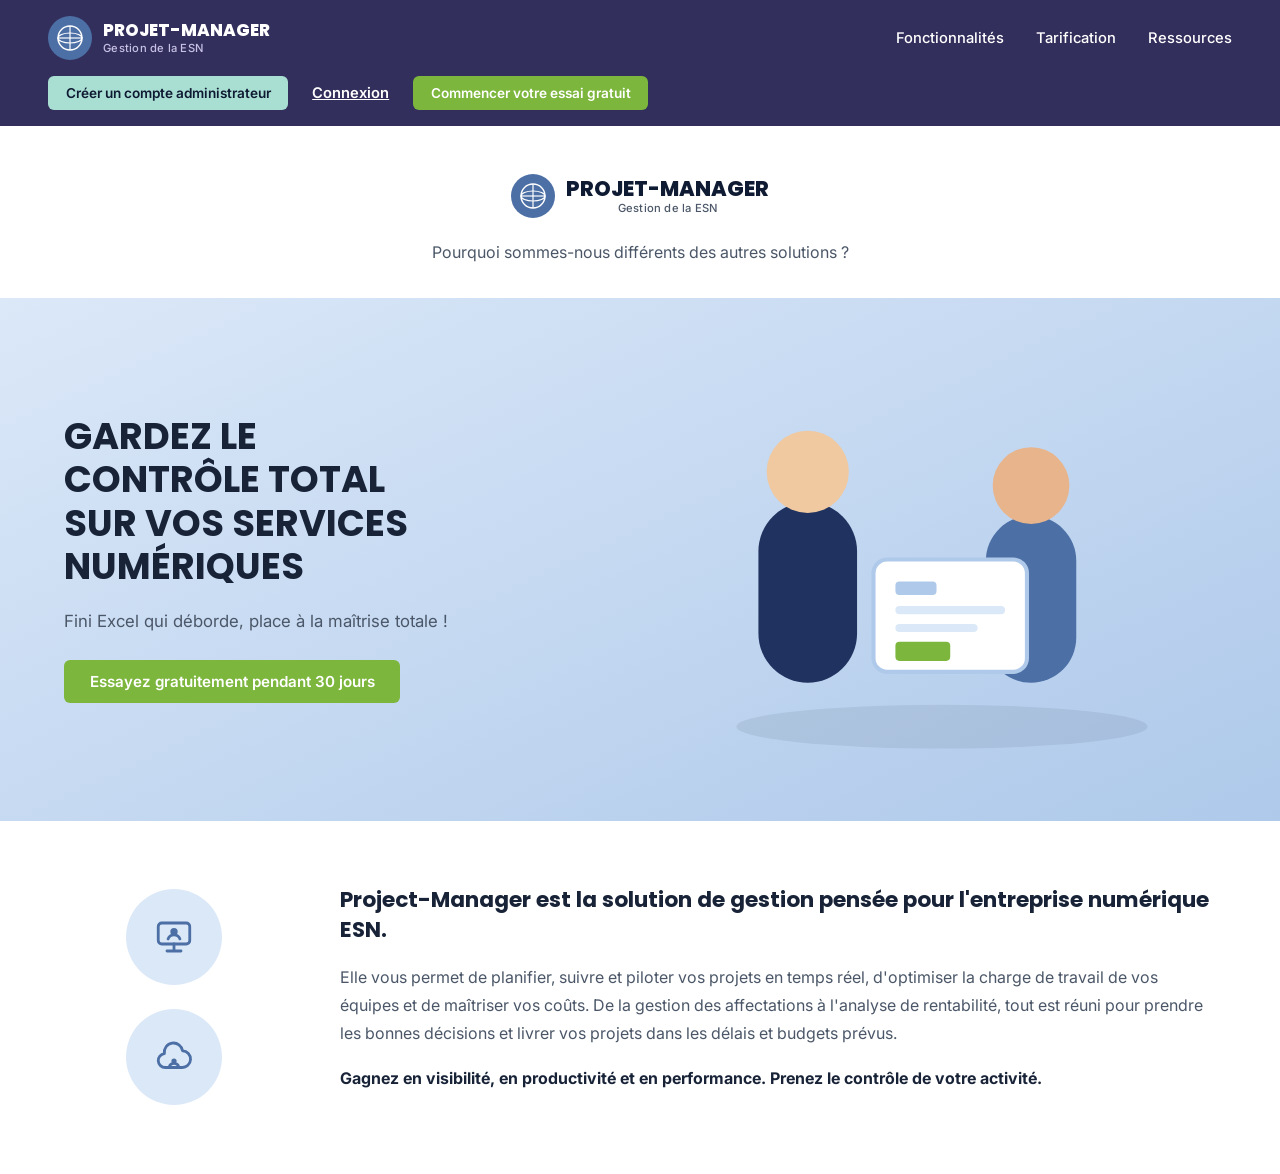
<file: index.html>
<!DOCTYPE html>
<html lang="fr">
<head>
<meta charset="UTF-8">
<meta name="viewport" content="width=device-width, initial-scale=1.0">
<title>PROJET-MANAGER — Gestion de la ESN</title>
<link rel="stylesheet" href="style.css">
</head>
<body>

<header class="landing-nav">
  <div class="brand">
    <svg class="brand-mark" viewBox="0 0 44 44" fill="none">
      <circle cx="22" cy="22" r="22" fill="#4c6fa5"/>
      <circle cx="22" cy="22" r="12" stroke="#fff" stroke-width="1.4" fill="none"/>
      <ellipse cx="22" cy="22" rx="12" ry="5" stroke="#fff" stroke-width="1.2" fill="none"/>
      <line x1="10" y1="22" x2="34" y2="22" stroke="#fff" stroke-width="1.2"/>
      <line x1="22" y1="10" x2="22" y2="34" stroke="#fff" stroke-width="1.2"/>
    </svg>
    <div>
      <div class="brand-name">PROJET-MANAGER</div>
      <div class="brand-sub">Gestion de la ESN</div>
    </div>
  </div>

  <nav class="nav-links">
    <a href="#fonctionnalites">Fonctionnalités</a>
    <a href="#tarification">Tarification</a>
    <a href="#ressources">Ressources</a>
  </nav>

  <div class="nav-actions">
    <a href="inscription.html" class="btn btn-mint btn-sm">Créer un compte administrateur</a>
    <a href="connexion.html" class="plain">Connexion</a>
    <a href="inscription.html" class="btn btn-success btn-sm">Commencer votre essai gratuit</a>
  </div>
</header>

<section class="brand-block">
  <div class="brand">
    <svg class="brand-mark" viewBox="0 0 44 44" fill="none">
      <circle cx="22" cy="22" r="22" fill="#4c6fa5"/>
      <circle cx="22" cy="22" r="12" stroke="#fff" stroke-width="1.4" fill="none"/>
      <ellipse cx="22" cy="22" rx="12" ry="5" stroke="#fff" stroke-width="1.2" fill="none"/>
      <line x1="10" y1="22" x2="34" y2="22" stroke="#fff" stroke-width="1.2"/>
      <line x1="22" y1="10" x2="22" y2="34" stroke="#fff" stroke-width="1.2"/>
    </svg>
    <div>
      <div class="brand-name" style="font-size:1.3rem;">PROJET-MANAGER</div>
      <div class="brand-sub">Gestion de la ESN</div>
    </div>
  </div>
  <p class="eyebrow">Pourquoi sommes-nous différents des autres solutions&nbsp;?</p>
</section>

<section class="hero">
  <div class="hero-copy">
    <h1>Gardez le contrôle total sur vos services numériques</h1>
    <p class="tagline">Fini Excel qui déborde, place à la maîtrise totale&nbsp;!</p>
    <a href="inscription.html" class="btn btn-success">Essayez gratuitement pendant 30 jours</a>
  </div>
  <div class="hero-visual">
    <svg viewBox="0 0 400 300" xmlns="http://www.w3.org/2000/svg">
      <ellipse cx="200" cy="272" rx="150" ry="16" fill="rgba(15,26,51,.08)"/>
      <rect x="66" y="108" width="72" height="132" rx="36" fill="#20325f"/>
      <circle cx="102" cy="86" r="30" fill="#f0c9a0"/>
      <rect x="232" y="118" width="66" height="122" rx="33" fill="#4c6fa5"/>
      <circle cx="265" cy="96" r="28" fill="#e8b48c"/>
      <rect x="150" y="150" width="112" height="82" rx="10" fill="#ffffff" stroke="#aec9ea" stroke-width="3"/>
      <rect x="166" y="166" width="30" height="10" rx="3" fill="#aec9ea"/>
      <rect x="166" y="184" width="80" height="6" rx="3" fill="#dbe8f8"/>
      <rect x="166" y="197" width="60" height="6" rx="3" fill="#dbe8f8"/>
      <rect x="166" y="210" width="40" height="14" rx="3" fill="#7cb63c"/>
    </svg>
  </div>
</section>

<section class="features" id="fonctionnalites">
  <div class="features-icons">
    <div class="feature-icon-badge">
      <svg viewBox="0 0 24 24" fill="none" stroke="currentColor" stroke-width="1.6" stroke-linecap="round" stroke-linejoin="round">
        <rect x="3" y="4" width="18" height="12" rx="2"/>
        <path d="M8 20h8M12 16v4"/>
        <circle cx="12" cy="9" r="2.1" fill="currentColor" stroke="none"/>
        <path d="M8.6 13.1c.6-1.5 1.8-2.3 3.4-2.3s2.8.8 3.4 2.3"/>
      </svg>
    </div>
    <div class="feature-icon-badge">
      <svg viewBox="0 0 24 24" fill="none" stroke="currentColor" stroke-width="1.6" stroke-linecap="round" stroke-linejoin="round">
        <path d="M7 18a4 4 0 0 1-.5-7.97A5 5 0 0 1 16.9 8.5 4.5 4.5 0 0 1 16.5 18H7Z"/>
        <circle cx="12" cy="14.3" r="1.5" fill="currentColor" stroke="none"/>
        <path d="M9.4 17.3c.4-1 1.3-1.6 2.6-1.6s2.2.6 2.6 1.6"/>
      </svg>
    </div>
  </div>
  <div class="features-copy">
    <h2>Project-Manager est la solution de gestion pensée pour l'entreprise numérique ESN.</h2>
    <p>Elle vous permet de planifier, suivre et piloter vos projets en temps réel, d'optimiser la charge de travail de vos équipes et de maîtriser vos coûts. De la gestion des affectations à l'analyse de rentabilité, tout est réuni pour prendre les bonnes décisions et livrer vos projets dans les délais et budgets prévus.</p>
    <p class="closing">Gagnez en visibilité, en productivité et en performance. Prenez le contrôle de votre activité.</p>
  </div>
</section>

</body>
</html>
</file>
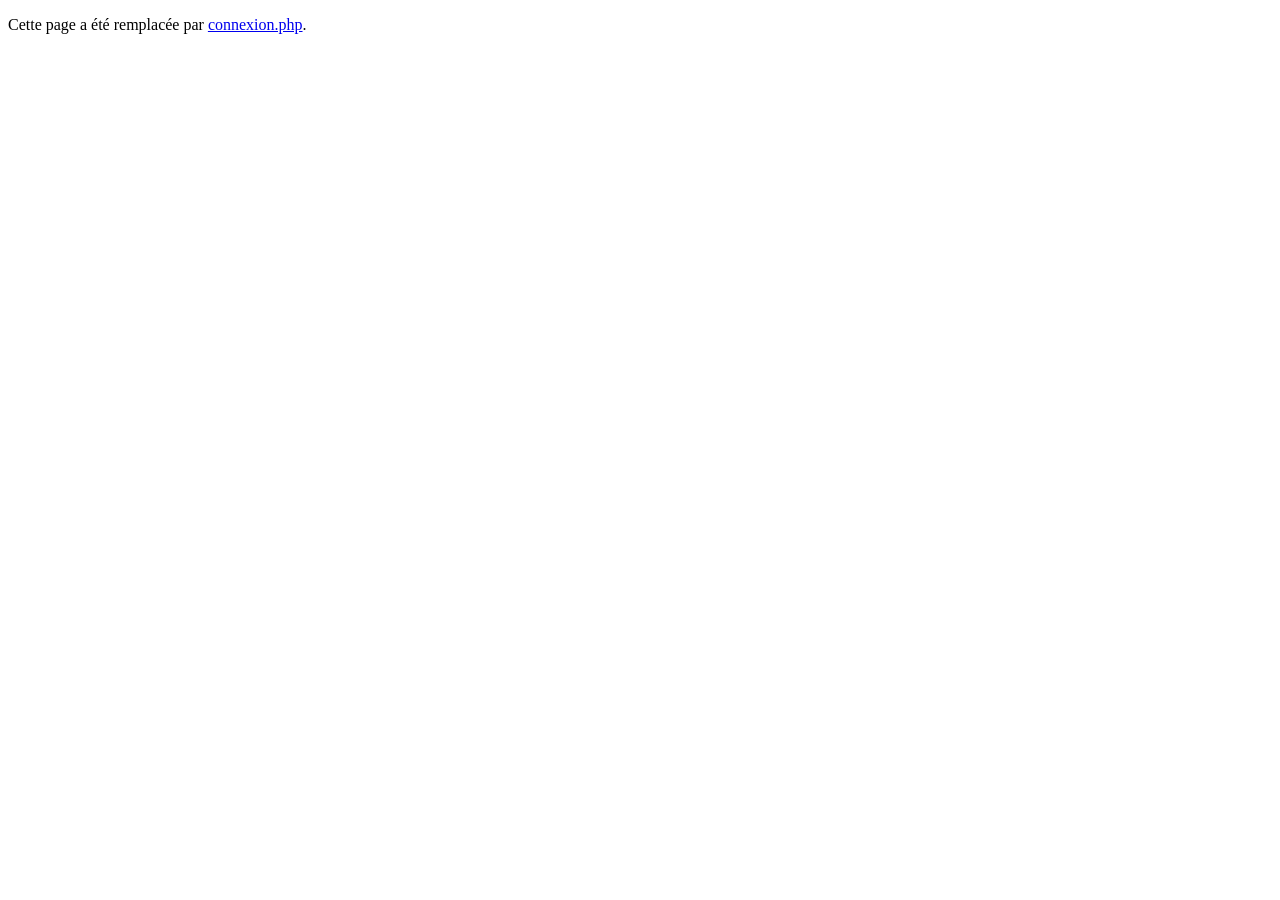
<file: connexion.html>
<!DOCTYPE html>
<html lang="fr">
<head><meta charset="UTF-8"><meta http-equiv="refresh" content="0; url=connexion.php"></head>
<body>
<p>Cette page a été remplacée par <a href="connexion.php">connexion.php</a>.</p>
</body>
</html>
</file>
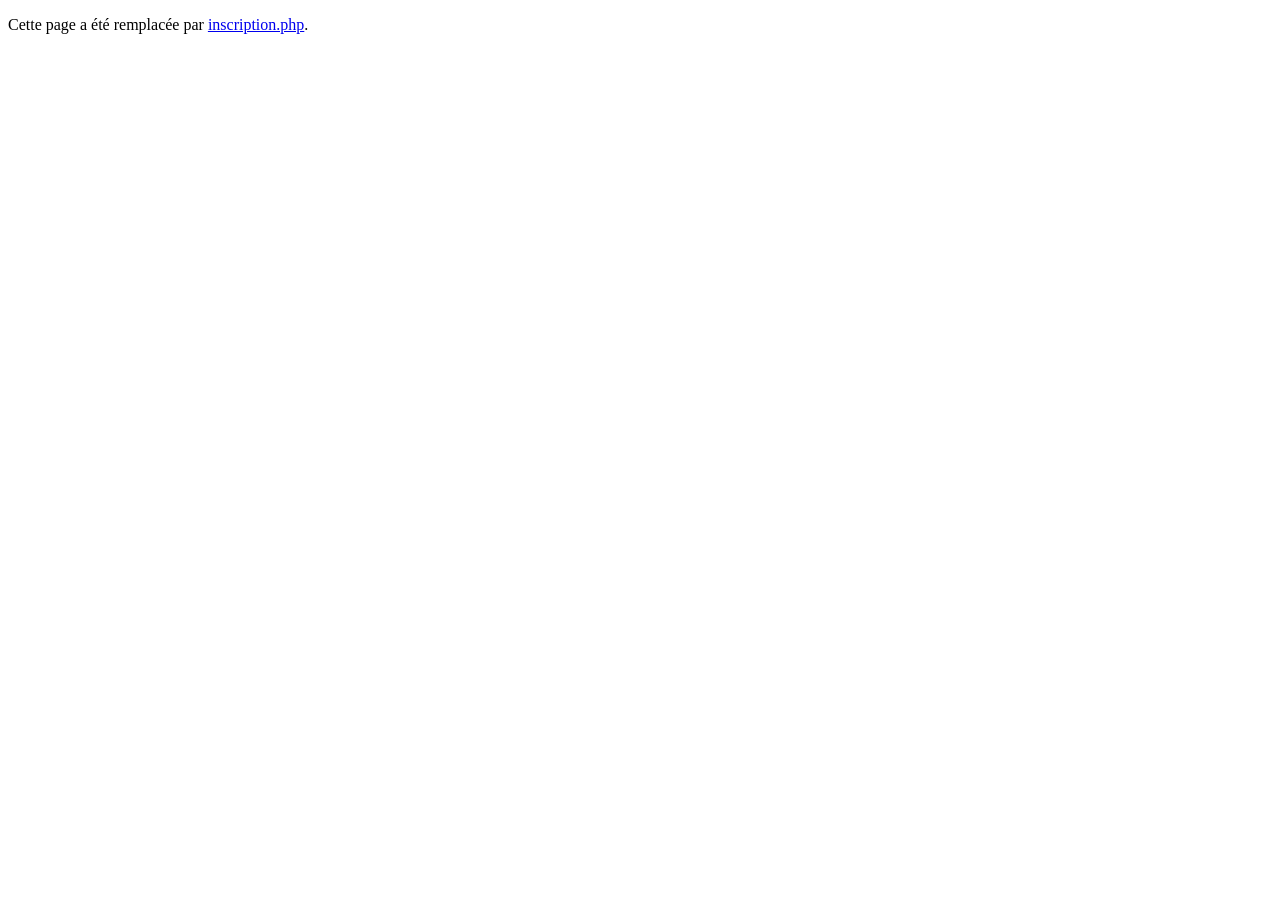
<file: inscription.html>
<!DOCTYPE html>
<html lang="fr">
<head><meta charset="UTF-8"><meta http-equiv="refresh" content="0; url=inscription.php"></head>
<body>
<p>Cette page a été remplacée par <a href="inscription.php">inscription.php</a>.</p>
</body>
</html>
</file>
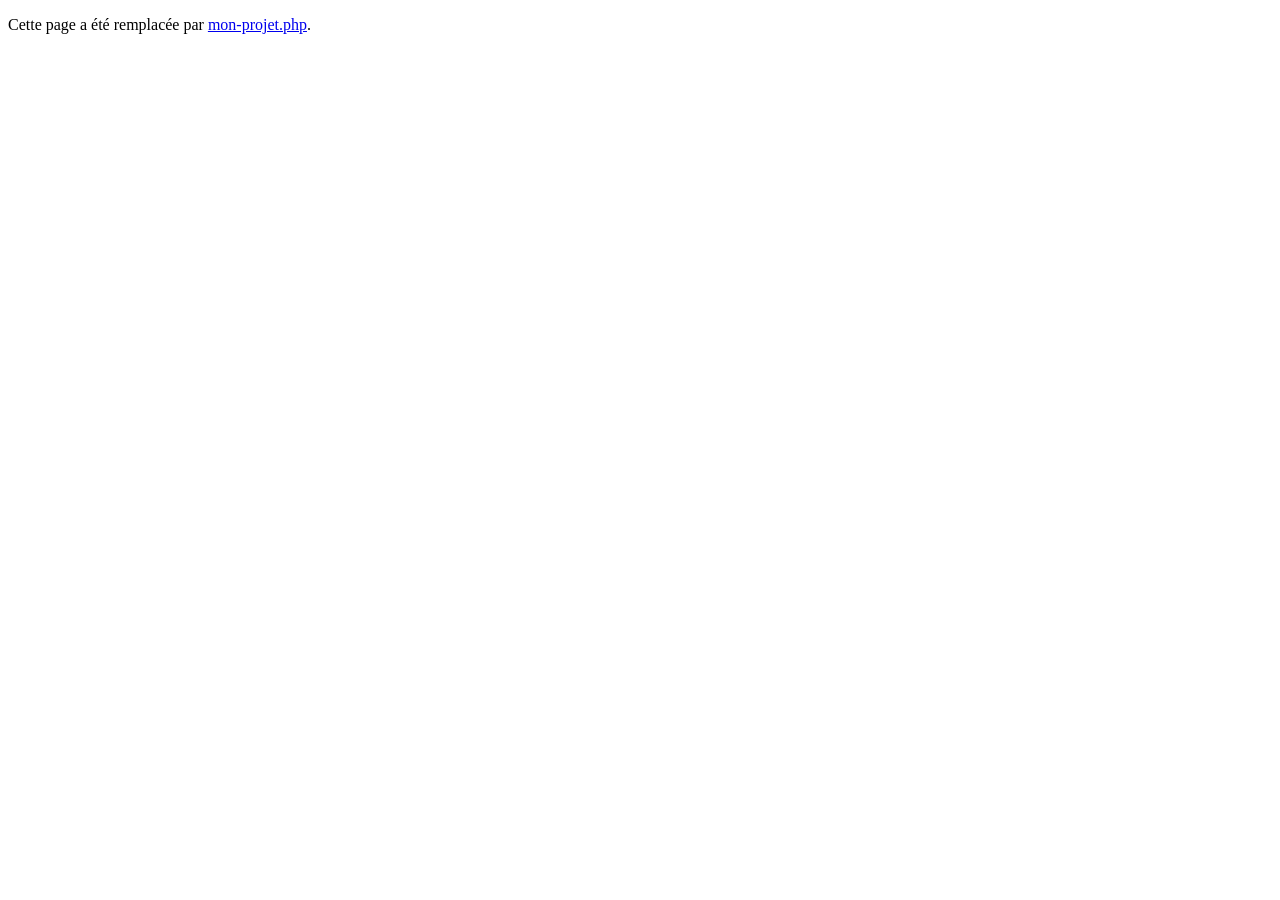
<file: mon-projet.html>
<!DOCTYPE html>
<html lang="fr">
<head><meta charset="UTF-8"><meta http-equiv="refresh" content="0; url=mon-projet.php"></head>
<body>
<p>Cette page a été remplacée par <a href="mon-projet.php">mon-projet.php</a>.</p>
</body>
</html>
</file>
<file: style.css>
/* =============================================================
   PROJET-MANAGER — feuille de style commune
   ============================================================= */

@import url('https://fonts.googleapis.com/css2?family=Poppins:wght@600;700;800&family=Inter:wght@400;500;600&display=swap');

:root{
  --navy-900:#0f1a33;
  --navy-800:#16244a;
  --navy-700:#20325f;
  --blue-600:#4c6fa5;
  --blue-700:#3d5c8c;
  --sky-100:#dbe8f8;
  --sky-200:#aec9ea;
  --green-500:#7cb63c;
  --green-600:#699f30;
  --mint-300:#a9ded2;
  --topbar:#332f5c;

  --ink-900:#182338;
  --ink-600:#4b5768;
  --ink-400:#8a93a6;
  --line-200:#e2e6ee;
  --surface:#f5f7fb;
  --white:#ffffff;

  --radius-sm:6px;
  --radius-md:10px;
  --radius-lg:16px;
  --shadow-card:0 1px 2px rgba(15,26,51,.04), 0 8px 24px rgba(15,26,51,.06);
}

*,*::before,*::after{ box-sizing:border-box; }
html,body{ margin:0; padding:0; }
body{
  font-family:'Inter',system-ui,sans-serif;
  color:var(--ink-900);
  background:var(--white);
  -webkit-font-smoothing:antialiased;
}
h1,h2,h3,h4{
  font-family:'Poppins',sans-serif;
  font-weight:700;
  color:var(--ink-900);
  line-height:1.2;
  margin:0;
}
p{ margin:0; }
a{ color:inherit; text-decoration:none; }
ul{ list-style:none; margin:0; padding:0; }
img,svg{ display:block; max-width:100%; }
button{ font-family:inherit; cursor:pointer; }
:focus-visible{ outline:3px solid #7fa8e6; outline-offset:2px; }

.btn{
  display:inline-flex; align-items:center; justify-content:center; gap:.5rem;
  padding:.75rem 1.6rem;
  border-radius:var(--radius-sm);
  font-size:.95rem; font-weight:600;
  border:none;
  transition:background .15s ease, filter .15s ease, transform .05s ease;
  white-space:nowrap;
}
.btn:active{ transform:translateY(1px); }
.btn-block{ width:100%; }
.btn-sm{ padding:.55rem 1.1rem; font-size:.85rem; }

.btn-primary{ background:var(--blue-600); color:#fff; }
.btn-primary:hover{ background:var(--blue-700); }

.btn-success{ background:var(--green-500); color:#fff; }
.btn-success:hover{ background:var(--green-600); }

.btn-mint{ background:var(--mint-300); color:var(--navy-900); }
.btn-mint:hover{ filter:brightness(.95); }

.btn-outline{ background:transparent; color:#fff; border:1px solid rgba(255,255,255,.5); }
.btn-outline:hover{ background:rgba(255,255,255,.12); }

.btn-link{ background:none; color:var(--blue-600); padding:0; font-weight:600; }
.btn-link:hover{ text-decoration:underline; }

.field{ margin-bottom:1.35rem; }
.field label{
  display:block; font-size:.85rem; font-weight:600;
  color:var(--ink-900); margin-bottom:.4rem;
}
.field input{
  width:100%; padding:.75rem .95rem;
  border:1px solid var(--line-200); border-radius:var(--radius-sm);
  font-size:.95rem; color:var(--ink-900); background:#fff;
  font-family:inherit;
  transition:border-color .15s ease, box-shadow .15s ease;
}
.field input::placeholder{ color:var(--ink-400); }
.field input:focus{
  outline:none; border-color:var(--blue-600);
  box-shadow:0 0 0 3px rgba(76,111,165,.15);
}
.field-row{ display:flex; gap:1rem; }
.field-row .field{ flex:1; min-width:0; }

.check-row{ display:flex; align-items:center; gap:.5rem; font-size:.88rem; color:var(--ink-600); }
.check-row input{ width:16px; height:16px; accent-color:var(--blue-600); }

.form-foot-link{ font-size:.88rem; color:var(--ink-600); }

.auth-page{ display:flex; min-height:100vh; }
.auth-visual{
  flex:0 0 40%;
  background:linear-gradient(165deg,var(--sky-100),var(--sky-200));
  padding:3rem 2.75rem;
  display:flex; flex-direction:column;
}
.auth-form-panel{
  flex:1;
  display:flex; align-items:center; justify-content:center;
  padding:3rem 1.5rem;
}
.auth-card{ width:100%; max-width:440px; }
.auth-card h1{ font-size:1.5rem; text-align:center; margin-bottom:2rem; letter-spacing:.02em; }

.brand{ display:flex; align-items:center; gap:.7rem; }
.brand-mark{ width:44px; height:44px; flex-shrink:0; }
.brand-name{ font-family:'Poppins',sans-serif; font-weight:800; font-size:1.05rem; color:var(--navy-900); line-height:1.15; }
.brand-sub{ font-size:.7rem; color:var(--ink-600); font-weight:500; letter-spacing:.02em; }

.auth-visual h2{
  margin-top:2.5rem; font-size:1.55rem; text-transform:uppercase;
  color:var(--navy-900); line-height:1.25; max-width:20ch;
}
.auth-illustration{ margin-top:auto; }

.app-shell{ display:flex; min-height:100vh; background:var(--surface); }

.sidebar{
  width:264px; flex-shrink:0;
  background:var(--navy-800); color:#fff;
  display:flex; flex-direction:column;
  padding:1.75rem 1.15rem;
}
.sidebar .brand{ margin-bottom:2.25rem; padding:0 .5rem; }
.sidebar .brand-name{ color:#fff; }
.sidebar .brand-sub{ color:#aeb9d4; }

.sidebar-nav{ flex:1; display:flex; flex-direction:column; gap:.2rem; }
.nav-link{
  display:flex; align-items:center; gap:.85rem;
  padding:.7rem .9rem; border-radius:var(--radius-sm);
  color:#c3ccdf; font-size:.92rem; font-weight:500;
  transition:background .15s ease, color .15s ease;
}
.nav-link svg{ width:18px; height:18px; flex-shrink:0; }
.nav-link:hover{ background:rgba(255,255,255,.07); color:#fff; }
.nav-link.active{ background:var(--blue-600); color:#fff; }

.sidebar-footer{ border-top:1px solid rgba(255,255,255,.1); padding-top:1rem; margin-top:1rem; }

.main-content{ flex:1; padding:2.75rem 3rem; min-width:0; }

.page-header{
  display:flex; align-items:center; justify-content:space-between;
  gap:1rem; margin-bottom:1.75rem; flex-wrap:wrap;
}
.page-header h1{ font-size:1.6rem; }

.search-bar{ position:relative; max-width:380px; margin-bottom:1.75rem; }
.search-bar svg{
  position:absolute; left:.9rem; top:50%; transform:translateY(-50%);
  width:16px; height:16px; color:var(--ink-400);
}
.search-bar input{
  width:100%; padding:.7rem .9rem .7rem 2.5rem;
  border:1px solid var(--line-200); border-radius:var(--radius-sm);
  font-size:.9rem; background:#fff; font-family:inherit;
}
.search-bar input:focus{ outline:none; border-color:var(--blue-600); box-shadow:0 0 0 3px rgba(76,111,165,.15); }

.empty-state{
  background:#fff; border:1px dashed var(--line-200); border-radius:var(--radius-lg);
  padding:4rem 2rem; text-align:center;
}
.empty-state svg{ width:44px; height:44px; margin:0 auto 1.1rem; color:var(--blue-600); }
.empty-state h3{ font-size:1.05rem; margin-bottom:.5rem; }
.empty-state p{ max-width:340px; margin:0 auto 1.4rem; font-size:.9rem; color:var(--ink-600); line-height:1.55; }

.profile-grid{ display:grid; grid-template-columns:1fr 1fr; gap:1.75rem; align-items:start; }
.card{ background:#fff; border:1px solid var(--line-200); border-radius:var(--radius-lg); padding:2rem; box-shadow:var(--shadow-card); }
.card h2{ font-size:1.15rem; margin-bottom:1.5rem; padding-bottom:1rem; border-bottom:1px solid var(--line-200); }

.avatar-row{ display:flex; align-items:center; gap:1.25rem; margin-bottom:1.75rem; }
.avatar{
  width:68px; height:68px; border-radius:50%; flex-shrink:0;
  background:linear-gradient(135deg,var(--blue-600),var(--navy-700));
  color:#fff; display:flex; align-items:center; justify-content:center;
  font-family:'Poppins',sans-serif; font-weight:700; font-size:1.3rem;
}

.landing-nav{
  background:var(--topbar); color:#fff;
  display:flex; align-items:center; justify-content:space-between;
  padding:1rem 3rem; flex-wrap:wrap; gap:1rem;
}
.landing-nav .brand-name,.landing-nav .brand-sub{ color:#fff; }
.landing-nav .brand-sub{ color:#c6c2e6; }
.nav-links{ display:flex; gap:2rem; font-size:.92rem; font-weight:500; }
.nav-links a:hover{ color:var(--sky-200); }
.nav-actions{ display:flex; align-items:center; gap:1.5rem; flex-wrap:wrap; }
.nav-actions a.plain{ font-size:.92rem; font-weight:600; text-decoration:underline; }

.brand-block{ text-align:center; padding:3rem 1.5rem 2.25rem; }
.brand-block .brand{ justify-content:center; }
.brand-block .eyebrow{ margin-top:1.5rem; font-size:1rem; color:var(--ink-600); }

.hero{
  background:linear-gradient(155deg,var(--sky-100),var(--sky-200));
  display:flex; align-items:center; gap:3.5rem;
  padding:3.5rem 4rem;
}
.hero-copy{ flex:1 1 380px; }
.hero-copy h1{ font-size:2.3rem; text-transform:uppercase; line-height:1.18; max-width:14ch; }
.hero-copy .tagline{ margin:1.4rem 0 1.85rem; font-size:1.05rem; color:var(--ink-600); }
.hero-visual{ flex:1 1 380px; }

.features{ display:flex; align-items:center; gap:3.5rem; padding:4rem; flex-wrap:wrap; }
.features-icons{ flex:0 0 220px; display:flex; flex-direction:column; gap:1.5rem; align-items:center; }
.feature-icon-badge{
  width:96px; height:96px; border-radius:50%;
  background:var(--sky-100); color:var(--blue-600);
  display:flex; align-items:center; justify-content:center;
}
.feature-icon-badge svg{ width:42px; height:42px; }
.features-copy{ flex:1 1 420px; }
.features-copy h2{ font-size:1.35rem; margin-bottom:1.1rem; line-height:1.4; }
.features-copy p{ color:var(--ink-600); line-height:1.75; margin-bottom:1.1rem; }
.features-copy .closing{ font-weight:700; color:var(--ink-900); }

.table-wrap{ background:#fff; border:1px solid var(--line-200); border-radius:var(--radius-lg); overflow:hidden; box-shadow:var(--shadow-card); }
.data-table{ width:100%; border-collapse:collapse; font-size:.9rem; }
.data-table th{ text-align:left; padding:.9rem 1.25rem; background:var(--surface); color:var(--ink-600); font-weight:600; font-size:.8rem; text-transform:uppercase; letter-spacing:.03em; border-bottom:1px solid var(--line-200); }
.data-table td{ padding:.9rem 1.25rem; border-bottom:1px solid var(--line-200); color:var(--ink-900); }
.data-table tr:last-child td{ border-bottom:none; }
.data-table tr:hover td{ background:var(--surface); }
.badge{ display:inline-block; padding:.25rem .65rem; border-radius:999px; font-size:.78rem; font-weight:600; background:var(--sky-100); color:var(--blue-700); }

.alert{ padding:.85rem 1.1rem; border-radius:var(--radius-sm); font-size:.88rem; margin-bottom:1.35rem; }
.alert-error{ background:#fbe9e7; color:#a33a2f; border:1px solid #f3c8c2; }
.alert-success{ background:#eaf5df; color:#4c7a1f; border:1px solid #cfe8b4; }

@media (max-width:960px){
  .auth-visual{ display:none; }
  .app-shell{ flex-direction:column; }
  .sidebar{ width:100%; flex-direction:row; align-items:center; padding:1rem 1.25rem; overflow-x:auto; }
  .sidebar .brand{ margin-bottom:0; margin-right:1.5rem; }
  .sidebar-nav{ flex-direction:row; }
  .sidebar-footer{ border-top:none; margin:0 0 0 auto; padding:0; }
  .main-content{ padding:1.75rem 1.25rem; }
  .profile-grid{ grid-template-columns:1fr; }
  .hero,.features{ flex-direction:column; padding:2.5rem 1.5rem; text-align:center; }
  .hero-copy h1{ max-width:none; }
  .landing-nav{ padding:1rem 1.5rem; }
  .nav-links{ order:3; width:100%; justify-content:center; }
}
@media (max-width:560px){
  .field-row{ flex-direction:column; gap:0; }
}
</file>
